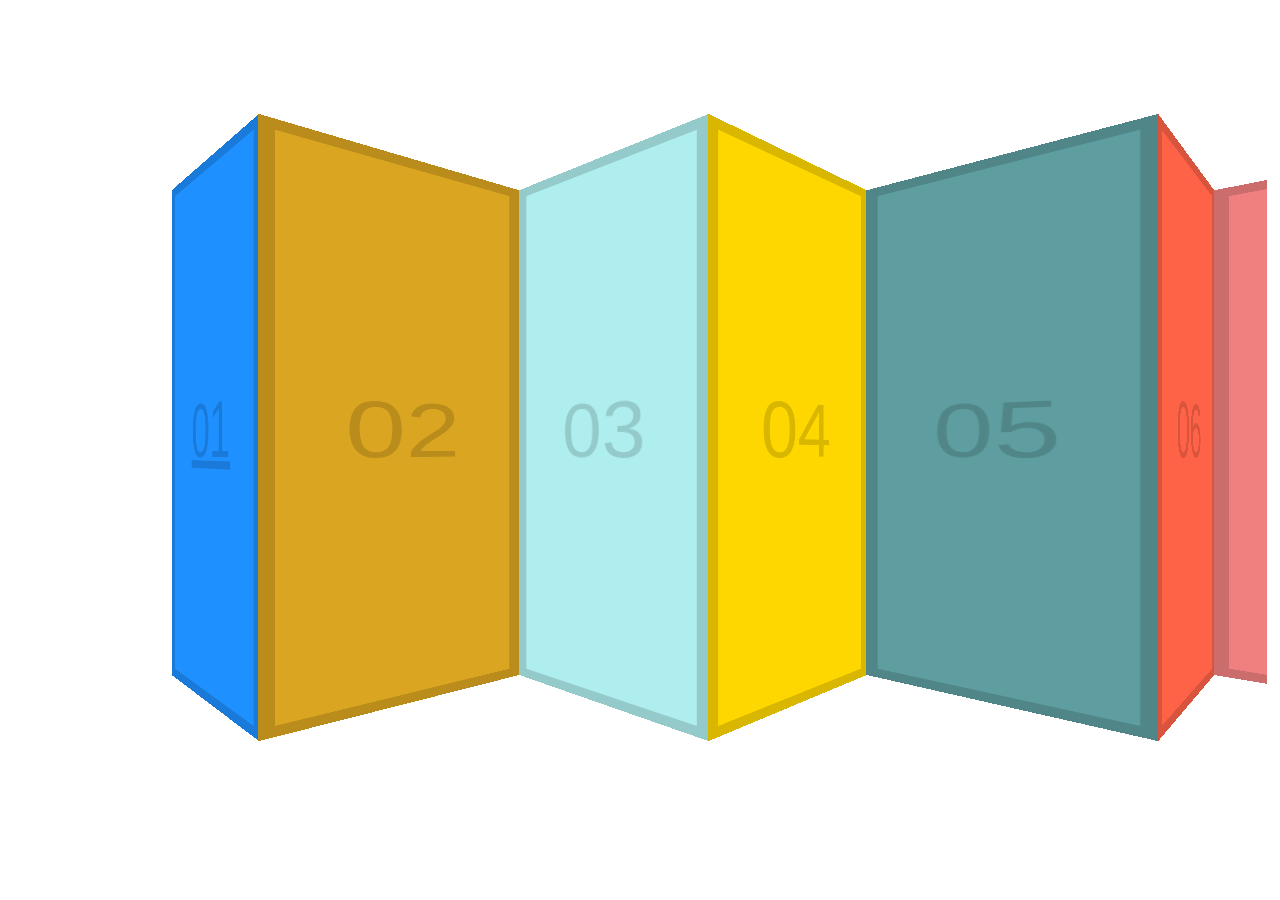
<file: ttt.html>
<!DOCTYPE html>
<html lang="en">

<head>
    <meta charset="UTF-8">
    <meta http-equiv="X-UA-Compatible" content="IE=edge">
    <meta name="viewport" content="width=device-width, initial-scale=1.0">
    <title>Document</title>
    <style>
        html {
            box-sizing: border-box;
            background: url('https://source.unsplash.com/NFs6dRTBgaM/2000x2000') fixed;
            background-size: cover;
        }

        *,
        *:before,
        *:after {
            box-sizing: inherit;
        }

        body {
            min-height: 100vh;
            display: flex;
            justify-content: center;
            align-items: center;
            font-family: sans-serif;
            font-size: 20px;
            margin: 0;
        }

        .items {
            height: 800px;
            padding: 100px;
            width: 100%;
            border: 1px solid white;
            overflow-x: scroll;
            overflow-y: hidden;
            white-space: nowrap;
            user-select: none;
            cursor: pointer;
            transition: all 0.2s;
            transform: scale(0.98);
            will-change: transform;
            position: relative;
            background: rgba(255, 255, 255, 0.1);
            font-size: 0;
            perspective: 500px;
            overflow: hidden;
        }

        .items.active {
            background: rgba(255, 255, 255, 0.3);
            cursor: grabbing;
            cursor: -webkit-grabbing;
            transform: scale(1);
        }

        .item {
            width: 200px;
            height: calc(100% - 40px);
            display: inline-flex;
            align-items: center;
            justify-content: center;
            font-size: 80px;
            font-weight: 100;
            color: rgba(0, 0, 0, 0.15);
            box-shadow: inset 0 0 0 10px rgba(0, 0, 0, 0.15);
        }

        .item:nth-child(9n+1) {
            background: dodgerblue;
        }

        .item:nth-child(9n+2) {
            background: goldenrod;
        }

        .item:nth-child(9n+3) {
            background: paleturquoise;
        }

        .item:nth-child(9n+4) {
            background: gold;
        }

        .item:nth-child(9n+5) {
            background: cadetblue;
        }

        .item:nth-child(9n+6) {
            background: tomato;
        }

        .item:nth-child(9n+7) {
            background: lightcoral;
        }

        .item:nth-child(9n+8) {
            background: darkslateblue;
        }

        .item:nth-child(9n+9) {
            background: rebeccapurple;
        }

        .item:nth-child(even) {
            transform: scaleX(1.31) rotateY(40deg);
        }

        .item:nth-child(odd) {
            transform: scaleX(1.31) rotateY(-40deg);
        }
    </style>
</head>

<body>

    <div class="items">
        <a href="http://www.google.com/" class="item item1">01</a>
        <div class="item item2">02</div>
        <div class="item item3">03</div>
        <div class="item item4">04</div>
        <div class="item item5">05</div>
        <div class="item item6">06</div>
        <div class="item item7">07</div>
        <div class="item item8">08</div>
        <div class="item item9">09</div>
        <div class="item item10">10</div>
        <div class="item item11">11</div>
        <div class="item item12">12</div>
        <div class="item item13">13</div>
        <div class="item item14">14</div>
        <div class="item item15">15</div>
        <div class="item item16">16</div>
        <div class="item item17">17</div>
        <div class="item item18">18</div>
        <div class="item item19">19</div>
        <div class="item item20">20</div>
        <div class="item item21">21</div>
        <div class="item item22">22</div>
        <div class="item item23">23</div>
        <div class="item item24">24</div>
        <div class="item item25">25</div>
    </div>


    <script>
        const list = document.querySelector(".items");
        // 紀錄開始位置
        let startX = 0;
        // 
        let startScroll = 0;
        let startTime = 0;
        let moved = false;

        const startDrag = function (e) {
            list.classList.add("active");
            startX = e.pageX;
            startScroll = list.scrollLeft;
            startTime = new Date().getTime();
            moved = false;
        }
        const dragHandler = function (e) {
            e.preventDefault();
            if (list.classList.contains("active")) {
                moved = true;
                let move = e.pageX - startX;
                list.scrollLeft = startScroll - move;
            }
        }
        const stopDrog = function (e) {
            list.classList.remove("active");
            if (new Date().getTime() - startTime <= 500) {
                if (e.pageX > startX) {
                    console.log('aaaa');
                } else if (e.pageX < startX) {
                    console.log('xxxx');
                }
            }

        }

        list.addEventListener('mousedown', startDrag); //touchstart
        list.addEventListener('mousemove', dragHandler);//touchmove
        list.addEventListener('mouseup', stopDrog);//touchend
        list.addEventListener('mouseleave', stopDrog);
        // 移動時阻擋A連結事件
        document.querySelectorAll(".items a").forEach(dom => {
            dom.addEventListener("click", function (e) {
                if (moved) {
                    e.preventDefault();
                }
            })
        });


    </script>
</body>

</html>
</file>
